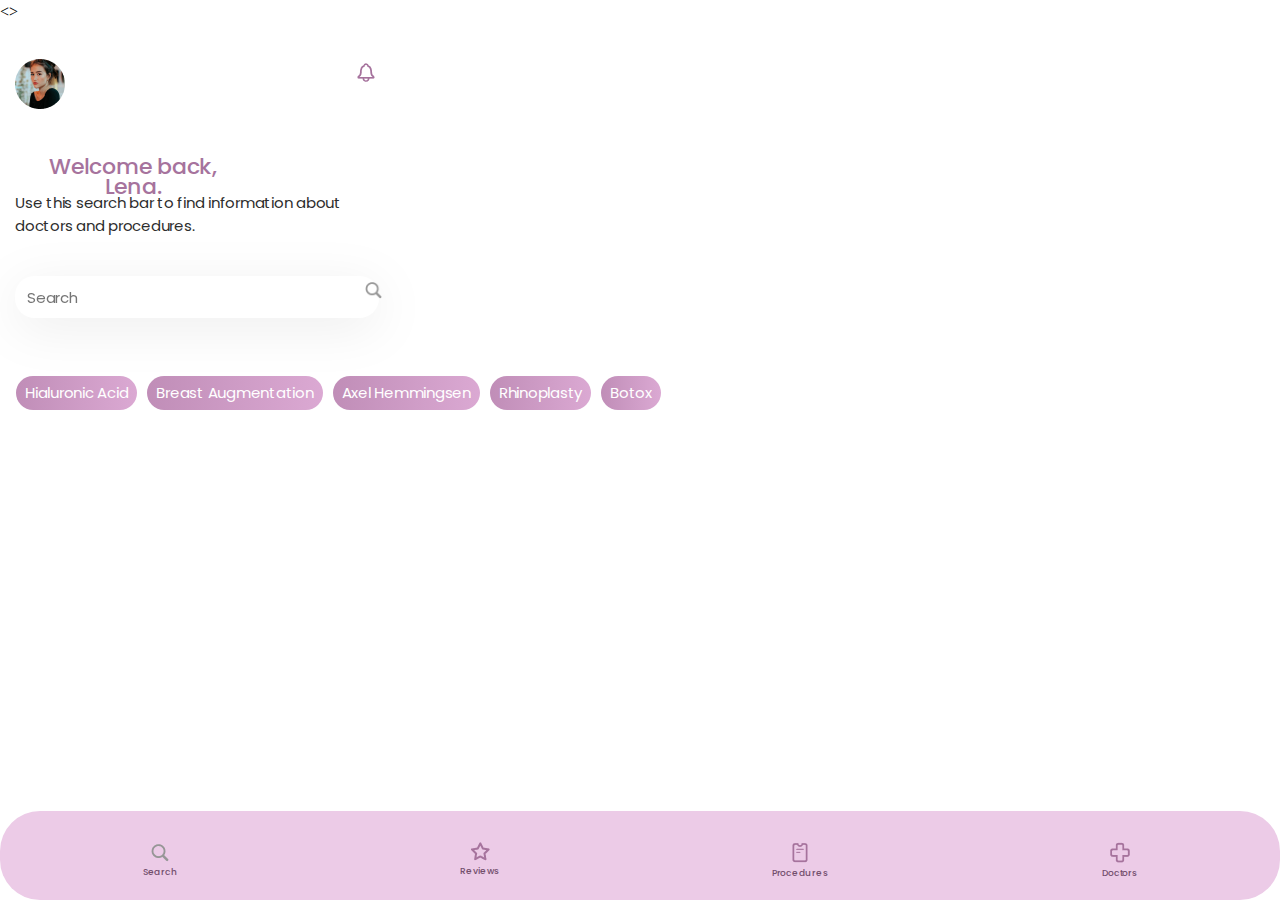
<file: home.html>
<!DOCTYPE html>
<html lang="en">
<head>
    <meta charset="UTF-8">
    <meta http-equiv="X-UA-Compatible" content="IE=edge">
    <meta name="viewport" content="width=device-width, initial-scale=1.0">
    <title>Document</title>
    <link rel="stylesheet" href="styles.css">
</head>
<body class="homeBody">
    <img class="homeAvatar" src="images\Big.png" alt="">
    <img class="homeBell" src="images\Deactive.png" alt="">
    <h5 class="homeWelcome">Welcome back, Lena.</h5>
    <h6 class="homeInfo">Use this search bar to find information about doctors and procedures.</h6>
    <span><input id="homeSearchInput" placeholder="Search" class="homeSearchBar" type="text"><>
        <img class="homeSearchIcon" src="images\magnifyingglass.png" alt=""></span>
        <div class="homeSuggestions">
            <div class="homeDiv"><h5 class="homeH5">Hialuronic Acid</h5></div>
            <div class="homeDiv"><h5 class="homeH5">Breast Augmentation</h5></div>
            <div class="homeDiv"><h5 class="homeH5">Axel Hemmingsen</h5></div>
            <div class="homeDiv"><h5 class="homeH5">Rhinoplasty</h5></div>
            <div class="homeDiv"><h5 class="homeH5">Botox</h5></div>
        </div>
        <div id="homeTabBar" class="homeTabBar">
            <div class="homeTabDiv"><img class="homeTabIcon" src="images\magnifyingglass.png" alt=""><h6 class="homeH6">Search</h6></div>
            <a href="/reviews.html"><div class="homeTabDiv"><img id="reviewsBtn" class="homeTabIcon" src="images\star-1.png" alt=""><h6 class="homeH6">Reviews</h6></div></a>
            <div class="homeTabDiv"><img class="homeTabIcon" src="images\wallet-pass.png" alt=""><h6 class="homeH6">Procedures</h6></div>
            <div class="homeTabDiv"><img class="homeTabIcon" src="images\cross.png" alt=""><h6 class="homeH6">Doctors</h6></div>
        </div>
    </input>
</body>
<script src="app.js"></script>
</html>
</file>
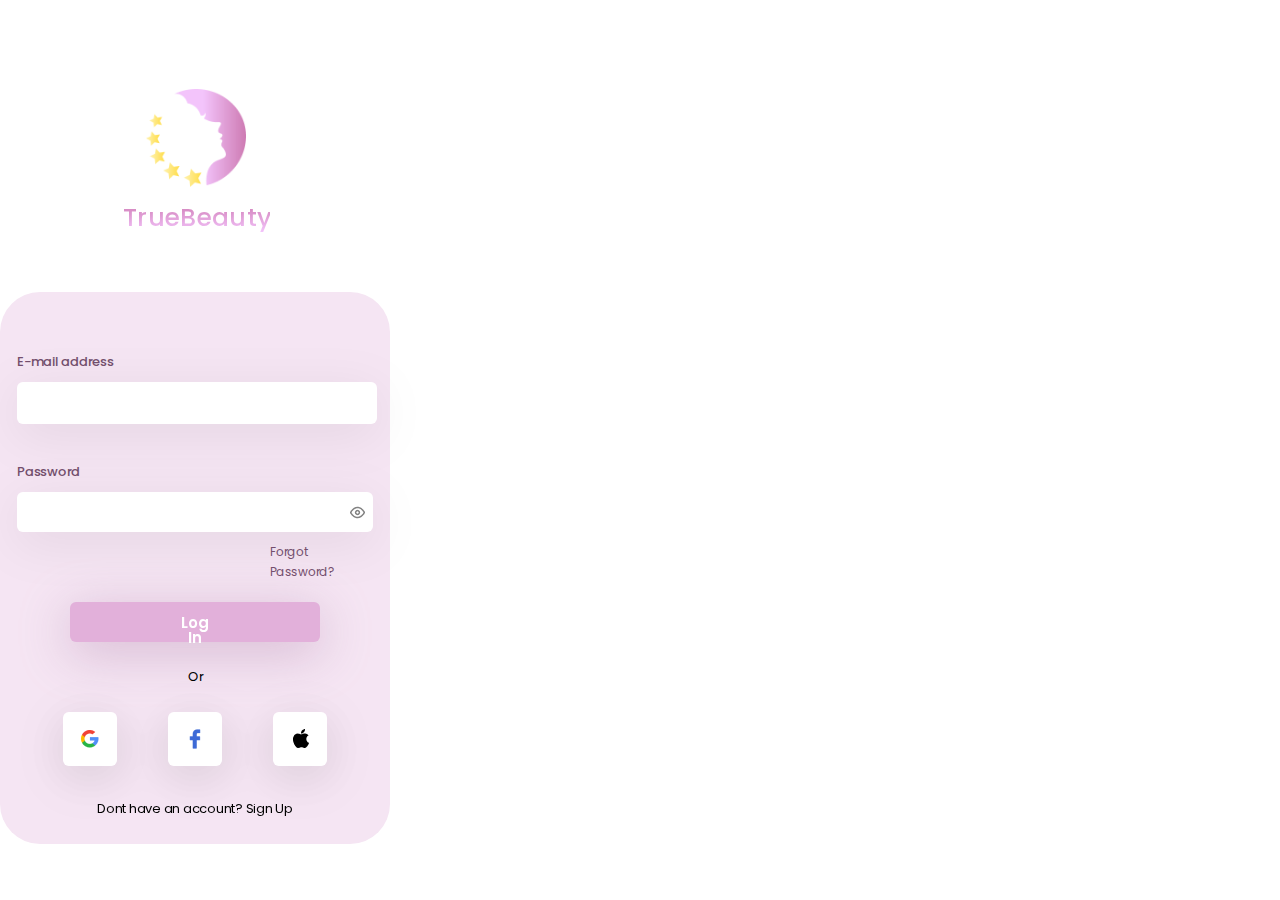
<file: loginscreen.html>
<!DOCTYPE html>
<html lang="en">
<head>
    <meta charset="UTF-8">
    <meta http-equiv="X-UA-Compatible" content="IE=edge">
    <meta name="viewport" content="width=device-width, initial-scale=1.0">
    <title>Document</title>
    </head>
    <link rel="stylesheet" href="styles.css">
<body>
    <img src="images\Asset 6 1.png" alt="" class="icon logInIcon">
<h4 class="trueBeauty logInTBeauty">TrueBeauty</h4>
<div class="logInDiv"><div class="logInDivN1"><h6 class="logInEmail">E-mail address</h6>
<input class="logInEmailInput"></input></div>
<div class="logInDivN2"><h6 class="logInPassword">Password</h6>
<input type="password" class="logInPasswordInput" id="passwordInput"><img src="images\formIcons.png" alt="" class="logInEye" onclick="passwordToggle()"></input>
<h6 class="logInForgot">Forgot Password?</h6></div>
<button class="logInButton" id="logBtn"><h6 class="logInLogIn">Log In</h6></button>
<h6 class="logInOr">Or</h6>
<div class="logInSocials"><span class="googleSpan">
<img src="images\googleLogo.png" alt=""></span>
<span class="facebookSpan">
<img src="images\facebookLogo.png" alt=""></span>
<span class="appleSpan">
<img src="images\appleLogo.png" alt=""></span></div>
<h6 class="logInSignUp">Dont have an account? Sign Up</h6>
</div>
</body>
<script src="app.js"></script>
</html>
</file>
<file: styles.css>
@import url("https://fonts.googleapis.com/css?family=Poppins:400,500,600");

a:link {
    text-decoration: none;
}

a:visited {
    text-decoration: none;
}

a:hover {
    text-decoration: none;
}

a:active {
    text-decoration: none;
}

a {
    -webkit-tap-highlight-color: transparent;
}

.launch-screen {
align—items: flex—start;
background—color: var(——white);
cursor: pointer;    
display: flex;
/*width: 399px;*/
}

.hidden,
.hidden * {
pointer-events: none;
visibility: hidden;
}

.overlap-group {
border-radius: 40px;
height: 844px;
position: relative;
width: 390px;
}

.text-1 {
color: var(--black);
font-family: var(--font-family-poppins);
font—size: var(——font—size—1);
font—weight: 498;
letter-spacing: -B.5px;
line-height: 29px;
min-height: 29px;
text—align: center;
white-space: nowrap;
width: 54px;
}

.right-side {
height: 11px;
margin-left: 19px;  
margin-top: 1.33px;
width: 67px;
}

.isologo {
 align—items: flex-start;
display: flex;
flex—direction: column;
left: 147px;
min-height: 114px;
position: absolute;
top: 365px;
width: 98px;
}

.asset-6-1 {
height: 89px;
margin—left: 2.97px;
object—fit: cover;
width: 91px;
}

.true—beauty {
-webkit-background—clip: text limportant;
-webkit—text-fill-color: Eitransparent;
background: linear-gradient(186deg, Iilrgb(269, 128, 184) 9%, llrgb(243, 196, 251) 188%);
background-clip: text;
color: Eitransparent;
font—family: var(--font-family-poppins);
font—size: var(--font-size-1);
font—weight: 598;
letter-spacing: 9.23px;
line-height: 18.1px; 
margin-top: 8px;
min-height: 18px;
text—align: center;
text-fill-color: Eitransparent;
white-space: nowrap;
width: 96px;
}   

.body {
    margin-top: 0%;
    padding-top: 0%;
}

.splashscreen
{
    position: fixed;
    top: 0;
    left: 0;
    width: 100%;
    height: 100vh;
    background: white;   
    z-index: 200;
    
}

.splashscreen.display-none
{
    position: fixed;
    top: 0;
    left: 0;
    width: 100%;
    height: 100vh;
    background: white;   
    opacity: 0;
    z-index: -10;
    transition: all 0.5s;
}


.background {
    background-color: var(--white);
    border-radius: 40px;
    height: 844px;
    position: absolute;
    top: 0;
    left: -230px;
    z-index: -15;
    opacity: 70%;
    }


@keyframes fadeIn {
    to{
        opacity: 1;
    }
}

.fade-in{
    display: block;

    margin-left: auto;
    margin-right: auto; 
    margin-top: auto;
    margin-bottom: auto;

    margin: 0;
    position: absolute;
    top: 330px;
    left: 150px;
    /*-ms-transform: translateY(-50%);
    transform: translateY(-50%);
    -ms-transform: translateX(-50%);
    transform: translateX(-50%);*/


    opacity: 0;
    animation: fadeIn 1s ease-in forwards;
}

.logIn {
    display: flex;
flex-direction: row;
align-items: flex-start;
padding: 7px 9px;
gap: 10px;
cursor: pointer;
position: absolute;
width: 250px;
height: 40px;
left: 76px;
top: 672px;

background: linear-gradient(104.44deg, #A6739D -41.79%, #E2B0DA 92.18%);
border-radius: 20px;
justify-content: center;
align-items: center;
font-family: 'Poppins';
font-style: normal;
font-weight: 500;
font-size: 15px;
line-height: 100%;
color: white;
border: none;
filter: drop-shadow(0px 10px 25px rgba(0, 0, 0, 0.25));

/*font-family: Poppins;
text-align: center;
justify-content: center;
color: white;
font-weight:*/
}

.isologo {
    position: absolute;
    top: 78px;
    left: 31px;
    display: block;
    width: 70px;
    min-height: 68px;
  
}

.welcomeTo {
    display: block;
    position: absolute;
    left: 31px;
    top: 166px;
    margin-top: 0%;
    font-family: Poppins;
    font-weight: 100;
    font-size: 18px;
    letter-spacing: -0.25pt;
}

.trueBeauty {


    font-family: Poppins;
    font-size: 22px;
    /*color: #D180B8;*/
    font-weight: 500;
    letter-spacing: 0.31pt;
    background-image: linear-gradient(180deg, #D180B8, #F3C4FB);
    -webkit-background-clip: text;
    -webkit-text-fill-color: transparent;
}

.accessTBeauty{
    margin-top: 0%;
    display: block;
    position: absolute;
    left: 31px;
    top: 191px;
    
}

.logInTBeauty {
    margin: 0%;
    padding: 0%;
    position: absolute;
    width: 146.54px;
    height: 27.65px;
    left: 123px;
    top: 203.87px;   
    font-style: normal;
font-weight: 500;
font-size: 24.8841px;
line-height: 28px;
text-align: center;
letter-spacing: 0.345612px;
}

.logInIcon {
    position: absolute;

    width: 100px;
    height: 98.06px;
    left: 146.45px;
    top: 89px;
}
.logInDiv {
    position: absolute;
width: 390px;
height: 552px;
left: 0px;
top: 292px;
background: #F5E5F3;
border-radius: 40px;
}

.logInEmail {
margin: 0%;
padding: 0%;


position: absolute;
width: 98px;
height: 20px;
left: 17px;
top: 60px;

font-family: 'Poppins';
font-style: normal;
font-weight: 500;
font-size: 13px;
line-height: 20px;
/* identical to box height, or 154% */

letter-spacing: -0.25px;

/* BeautyViolet/Darker */

color: #734F6D;

    
}

.logInPassword {
    margin: 0%;
padding: 0%;
    position: absolute;
width: 62px;
height: 20px;
left: 17px;
top: 170px;

font-family: 'Poppins';
font-style: normal;
font-weight: 500;
font-size: 13px;
line-height: 20px;
/* identical to box height, or 154% */

letter-spacing: -0.25px;

/* BeautyViolet/Darker */

color: #734F6D;

}

.logInDivN1 {
    
}

.logInEmailInput {
    
    position: absolute;
width: 356px;
height: 40px;
left: 17px;
top: 90px;
border: none;
filter: drop-shadow(0px 10px 25px rgba(0, 0, 0, 0.07));
background: #FFFFFF;
border-radius: 6px;
display: flex;
flex-direction: row;
align-items: center;

/* Body 2 */
font-family: 'Poppins';
font-style: normal;
font-weight: 400;
font-size: 13px;
line-height: 20px;
/* identical to box height, or 154% */
text-indent: 10px;
letter-spacing: -0.25px;

/* Text */

color: #2D2D2D;
}

.logInPasswordInput {
    display: flex;
flex-direction: row;
align-items: center;
padding: 0%;
gap: 10px;

position: absolute;
width: 356px;
height: 40px;
left: 17px;
top: 200px;
border: none;
filter: drop-shadow(0px 10px 25px rgba(0, 0, 0, 0.07));
font-family: 'Poppins';
font-style: normal;
font-weight: 400;
font-size: 13px;
line-height: 20px;
/* identical to box height, or 154% */
text-indent: 10px;
letter-spacing: -0.25px;

background: #FFFFFF;
border-radius: 6px;

/* Inside auto layout */

flex: none;
order: 0;
flex-grow: 0;
}

.logInButton {
    position: absolute;
width: 250px;
height: 40px;
left: 70px;
top: 310px;
border: none;
filter: drop-shadow(0px 10px 25px rgba(166, 115, 157, 0.4));
display: flex;
flex-direction: row;
justify-content: center;
align-items: center;
padding: 6px 34px;
gap: 10px;

position: absolute;



/* BeautyViolet/BeautyViolet */

background: #E2B0DA;
border-radius: 6px;
}

.logInLogIn {
    width: 44px;
height: 15px;

/* Text Active Button */

font-family: 'Poppins';
font-style: normal;
font-weight: 600;
font-size: 15px;
line-height: 100%;
/* identical to box height, or 15px */

letter-spacing: -0.25px;

color: #FFFFFF;


/* Inside auto layout */

flex: none;
order: 1;
flex-grow: 0;
}

.logInForgot {
    position: absolute;
width: 103px;
height: 20px;
left: 270px;
top: 250px;
margin: 0%;

/* Link/Body 3 */

font-family: 'Poppins';
font-style: normal;
font-weight: 400;
font-size: 12px;
line-height: 20px;
/* identical to box height, or 167% */

letter-spacing: -0.25px;

/* BeautyViolet/Darker */

color: #734F6D;

}
.googleSpan {
    position: absolute;
    width: 264px;
    height: 54px;
    left: 0px;
    top: 0px;
    
    filter: drop-shadow(0px 10px 25px rgba(0, 0, 0, 0.07));
    
    display: flex;
flex-direction: row;
justify-content: center;
align-items: center;
padding: 0;
gap: 10px;

position: absolute;
width: 54px;
height: 54px;
left: 0px;
top: 0px;

background: #FFFFFF;
border-radius: 6px;
}

.facebookSpan {
    display: flex;
flex-direction: row;
justify-content: center;
align-items: center;
padding: 0px;
filter: drop-shadow(0px 10px 25px rgba(0, 0, 0, 0.07));
gap: 10px;

position: absolute;
width: 54px;
height: 54px;

position: absolute;
width: 54px;
height: 54px;
left: 105px;
top: 0px;

background: #FFFFFF;
border-radius: 6px;
}
.appleSpan {
    filter: drop-shadow(0px 10px 25px rgba(0, 0, 0, 0.07));
    position: absolute;
width: 54px;
height: 54px;
left: 210px;
top: 0px;
display: flex;
flex-direction: row;
justify-content: center;
align-items: center;
padding: 0;
gap: 10px;
position: absolute;
width: 54px;
height: 54px;
background: #FFFFFF;
border-radius: 6px;

}

.logInEye {
    position: absolute;
width: 15px;
height: 15px;
left: 350px;
top: 213px;
}
.logInOr {
    position: absolute;
width: 15px;
height: 20px;
left: 188px;
top: 375px;
padding: 0;
margin: 0;
/* Body 2 */

font-family: 'Poppins';
font-style: normal;
font-weight: 400;
font-size: 13px;
line-height: 20px;
/* identical to box height, or 154% */

letter-spacing: -0.25px;

color: #000000;

}
.logInSignUp {
    position: absolute;
width: 200px;
height: 20px;
left: 95px;
top: 507px;

/* Body 2 */

font-family: 'Poppins';
font-style: normal;
font-weight: 400;
font-size: 13px;
line-height: 20px;
/* identical to box height, or 154% */
padding: 0;
margin: 0;
text-align: center;
letter-spacing: -0.25px;

color: #000000;
}

.logInSocials{
    position: absolute;
width: 264px;
height: 54px;
left: 63px;
top: 420px;

filter: drop-shadow(0px 10px 25px rgba(0, 0, 0, 0.07));
}
.accessIcon {

}

.createAcc {
    position: absolute;
width: 250px;
height: 40px;
left: 76px;
top: 732px;
box-sizing: border-box;

/* Auto layout */

display: flex;
flex-direction: row;
justify-content: center;
align-items: center;
padding: 6px 34px;
gap: 10px;

font-family: 'Poppins';
font-style: normal;
font-weight: 600;
font-size: 15px;
line-height: 100%;
/* identical to box height, or 15px */

letter-spacing: -0.25px;

/* BeautyViolet/Dark */

color: #A6739D;


/* Inside auto layout */

flex: none;
order: 1;
flex-grow: 0;

background: #FFFFFF;
/* BeautyViolet/Dark */

border: 1px solid #A6739D;
border-radius: 20px;

filter: drop-shadow(0px 10px 25px rgba(0, 0, 0, 0.25));
cursor: pointer;
}

.skipForNow {
    position: absolute;
width: 77px;
height: 20px;
left: 157px;
top: 799px;

font-family: 'Poppins';
font-style: normal;
font-weight: 500;
font-size: 13px;
line-height: 20px;
/* identical to box height, or 154% */

text-align: center;
letter-spacing: -0.25px;

/* BeautyViolet/Dark */
margin: 0%;
padding: 0%;
color: #A6739D;
cursor: pointer;
}




/* prehome page */

.homeAvatar {
    position: absolute;
width: 50px;
height: 50px;
left: 15px;
top: 59px;
margin: 0;
padding: 0;

}

.homeBell {
    position: absolute;
width: 28px;
height: 28px;
left: 352px;
top: 59px;
margin: 0;
padding: 0;

}

.homeWelcome {
    position: absolute;
width: 230px;
height: 20px;
left: 18px;
top: 157px;
/* Title */
font-family: 'Poppins';
font-style: normal;
font-weight: 500;
font-size: 22px;
line-height: 20px;
/* identical to box height, or 91% */
text-align: center;
letter-spacing: -0.25px;
/* BeautyViolet/Dark */
color: #A6739D;
margin: 0;
padding: 0;
}

.homeInfo {
    position: absolute;
width: 360px;
height: 46px;
left: 15px;
top: 192px;

/* Subhead */

font-family: 'Poppins';
font-style: normal;
font-weight: 400;
font-size: 15px;
line-height: 150%;
/* or 22px */

letter-spacing: -0.25px;

/* Text */

color: #2D2D2D;
margin: 0;
padding: 0;
}

.homeSearchBar {
    position: absolute;
width: 360px;
height: 40px;
left: 15px;
top: 276px;
border: none;
filter: drop-shadow(0px 10px 25px rgba(0, 0, 0, 0.07));
border-radius: 20px;
font-family: 'Poppins';
font-style: normal;
font-weight: 400;
font-size: 15px;
line-height: 150%;
/* identical to box height, or 22px */
text-indent: 10px;
letter-spacing: -0.25px;

}

.homeSearchIcon {
    position: relative;
width: 17px;
height: 17px;
left: 343px;
top: 282px;

}

.homeSuggestions {
    
    position:absolute;
    display: flex;
    flex-direction: row; 
    flex-wrap: wrap;
    justify-content: flex-start;
    height: 200px;
    gap: 0px 10px;
    row-gap: 12px;
    flex-grow: 0;
    flex-shrink: 3;
    width: auto;
    margin: 0%;
    padding: 0%;
    align-content: flex-start;
    
}

.homeDiv {
display: flex;
flex-direction: row;
align-items: flex-start;
position: relative;
left: 16px;
top: 355px;
margin: 0%;
padding: 7px 9px;
width: fit-content;
gap: 0px 10px;
justify-content: center;
text-align: center;
align-items: center;
flex-wrap: wrap;
height: fit-content;
background: linear-gradient(90deg, #A6739D -96.12%, #E2B0DA 125.97%);
border-radius: 20px;
}

.homeH5 {
height: 20px;
margin: 0%;
padding: 0%;
font-family: Poppins;
font-style: normal;
font-weight: 400;
font-size: 15px;
line-height: 20px;
align-items: center;
justify-content: inherit;
vertical-align: middle;
letter-spacing: -0.25px;
color: #FFFFFF;
}

.homeBody {
    margin: 0%;
    padding: 0%;
}

.homeTabBar {
    position:absolute;
width: 100%;
height: 89px;
left: 0px;
/*top: 755px;*/
bottom: 0px;
margin: 0;
padding: 0;

/*display: flex;
flex-grow: 1;
flex-basis: 25%;*/

display: grid;
grid-template-columns: 25% 25% 25% 25%;
grid-template-rows: auto;



justify-content: space-around;
background: #ECCBE7;
border-radius: 40px;

}

.homeTabDiv {
    padding: 26px;
    justify-content: center;
    
    justify-self: center;
        vertical-align: middle;
        
        margin: 0 auto;
        align-items: center;
        align-content: center;
        align-self: center;
        text-align: center;
        

}

.homeTabIcon {
    justify-content: center;
    vertical-align: middle;
    align-self: center;
    align-content: center;
    align-items: center;
    margin: 0 auto;
    padding: 5.2px 5.62px 0px;
    
}


.homeH6 {
    font-family: 'Poppins';
font-style: normal;
font-weight: 500;
font-size: 9px;
line-height: 20px;
margin: 0;
padding: 0%;
letter-spacing: -0.25px;
color: #734F6D;
}


.hide-footer {
    display: none;
}
</file>
